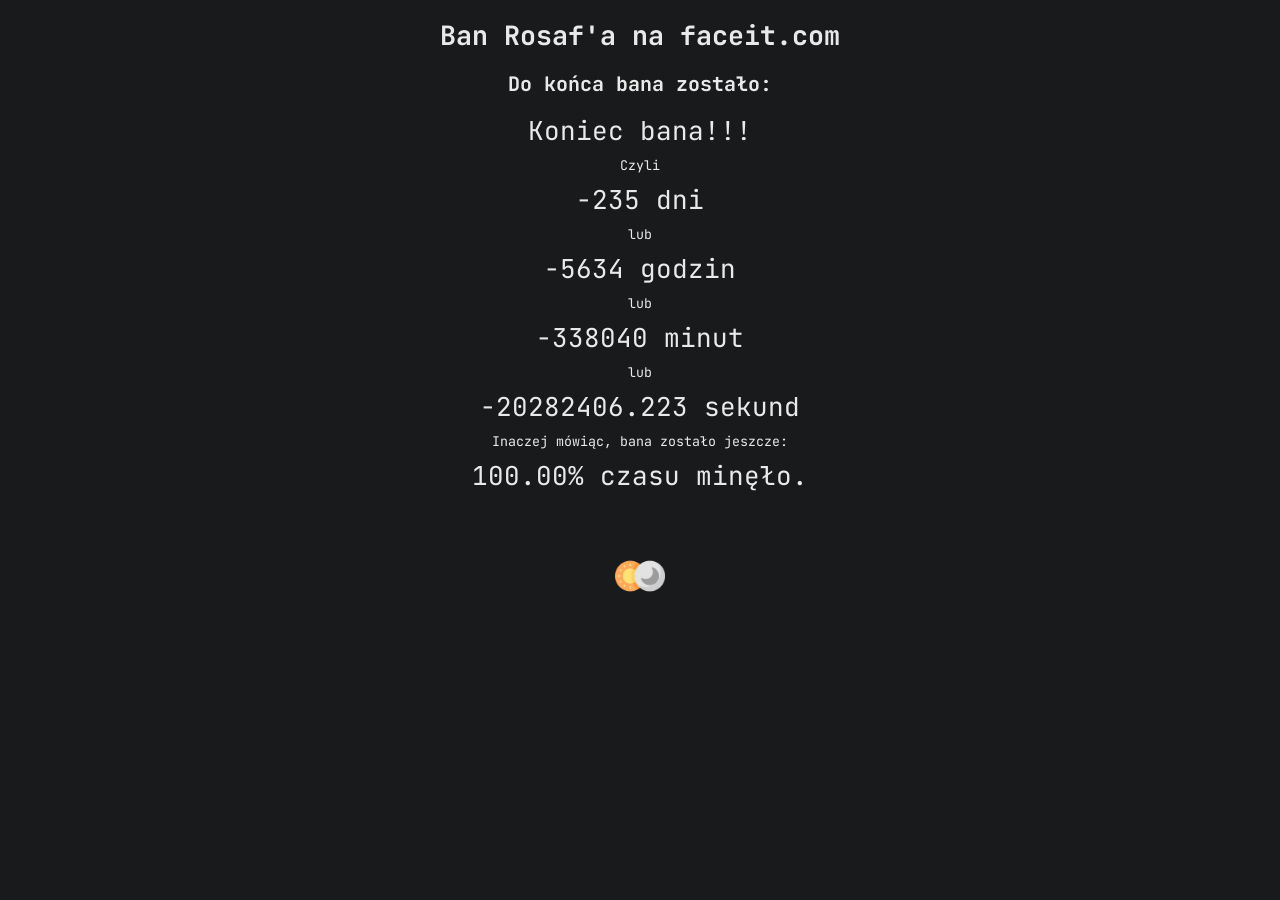
<file: index.html>
<!DOCTYPE html>
<html lang="en">
<head>
    <meta charset="UTF-8">
    <meta name="viewport" content="width=device-width, initial-scale=1.0">
    <title>Ban Rosaf'a</title>
    <link href="https://fonts.googleapis.com/css2?family=JetBrains+Mono&display=swap" rel="stylesheet">
    <link rel="stylesheet" href="style.css">
    <script src="script.js"></script>
</head>
<body>
    <h1 id="title">Ban Rosaf'a na <a href="https://www.faceit.com/pl/players/RosafGames">faceit.com</a></h1>
    <h2>Do końca bana zostało:</h2>
    <div id="countdown"></div>
    Czyli
    <div id="days"></div>
    lub
    <div id="hours"></div>
    lub
    <div id="minutes"></div>
    lub
    <div id="seconds"></div>
    Inaczej mówiąc, bana zostało jeszcze:
    <div id="percent"></div>
    <img id="clickableImage" src="light-dark.png" height="50px">
</body>
</html>
</file>
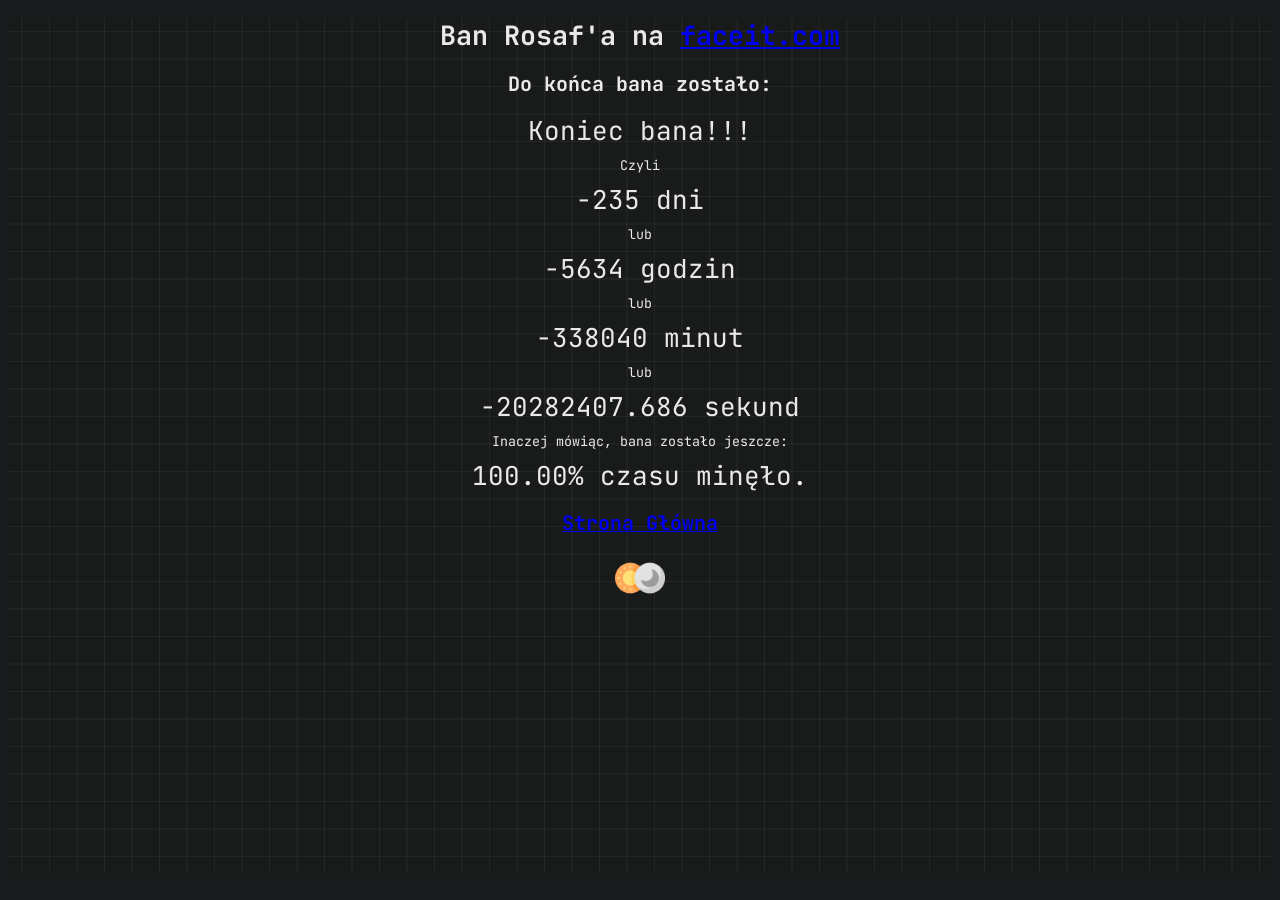
<file: ban-dark.html>
<!DOCTYPE html>
<html lang="en">
<head>
    <meta charset="UTF-8">
    <meta name="viewport" content="width=device-width, initial-scale=1.0">
    <title>Ban Rosaf'a</title>
    <link href="https://fonts.googleapis.com/css2?family=JetBrains+Mono&display=swap" rel="stylesheet">
    <link rel="stylesheet" href="dark.css">
    <script src="script.js"></script>
</head>
<body>
    <div class="container">
        <h1 id="title">Ban Rosaf'a na <a href="https://www.faceit.com/pl/players/RosafGames">faceit.com</a></h1>
        <h2>Do końca bana zostało:</h2>
        <div id="countdown"></div>
        Czyli
        <div id="days"></div>
        lub
        <div id="hours"></div>
        lub
        <div id="minutes"></div>
        lub
        <div id="seconds"></div>
        Inaczej mówiąc, bana zostało jeszcze:
        <div id="percent"></div>
        <a href="stronaglowna-dark.html"><h2>Strona Główna</h2></a>
        <a href="ban-light.html"><img src="light-dark.png" height="50px"></a>
    </div>
</body>
</html>
</file>
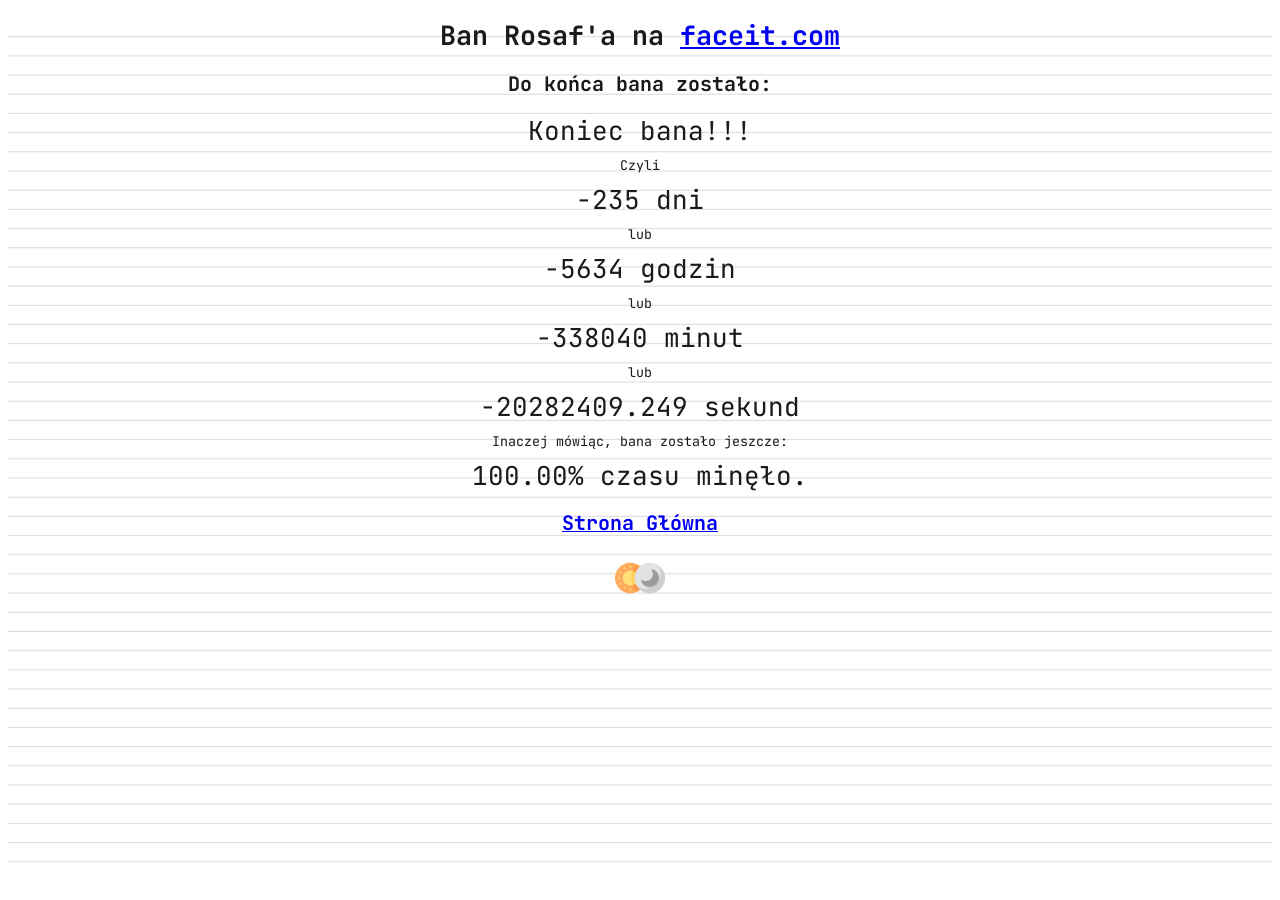
<file: ban-light.html>
<!DOCTYPE html>
<html lang="en">
<head>
    <meta charset="UTF-8">
    <meta name="viewport" content="width=device-width, initial-scale=1.0">
    <title>Ban Rosaf'a</title>
    <link href="https://fonts.googleapis.com/css2?family=JetBrains+Mono&display=swap" rel="stylesheet">
    <link rel="stylesheet" href="light.css">
    <script src="script.js"></script>
</head>
<body>
    <div class="container">
        <h1 id="title">Ban Rosaf'a na <a href="https://www.faceit.com/pl/players/RosafGames">faceit.com</a></h1>
        <h2>Do końca bana zostało:</h2>
        <div id="countdown"></div>
        Czyli
        <div id="days"></div>
        lub
        <div id="hours"></div>
        lub
        <div id="minutes"></div>
        lub
        <div id="seconds"></div>
        Inaczej mówiąc, bana zostało jeszcze:
        <div id="percent"></div>
        <a href="stronaglowna-light.html"><h2>Strona Główna</h2></a>
    <a href="ban-dark.html"><img src="light-dark.png" height="50px"></a>
    </div>
</body>
</html>
</file>
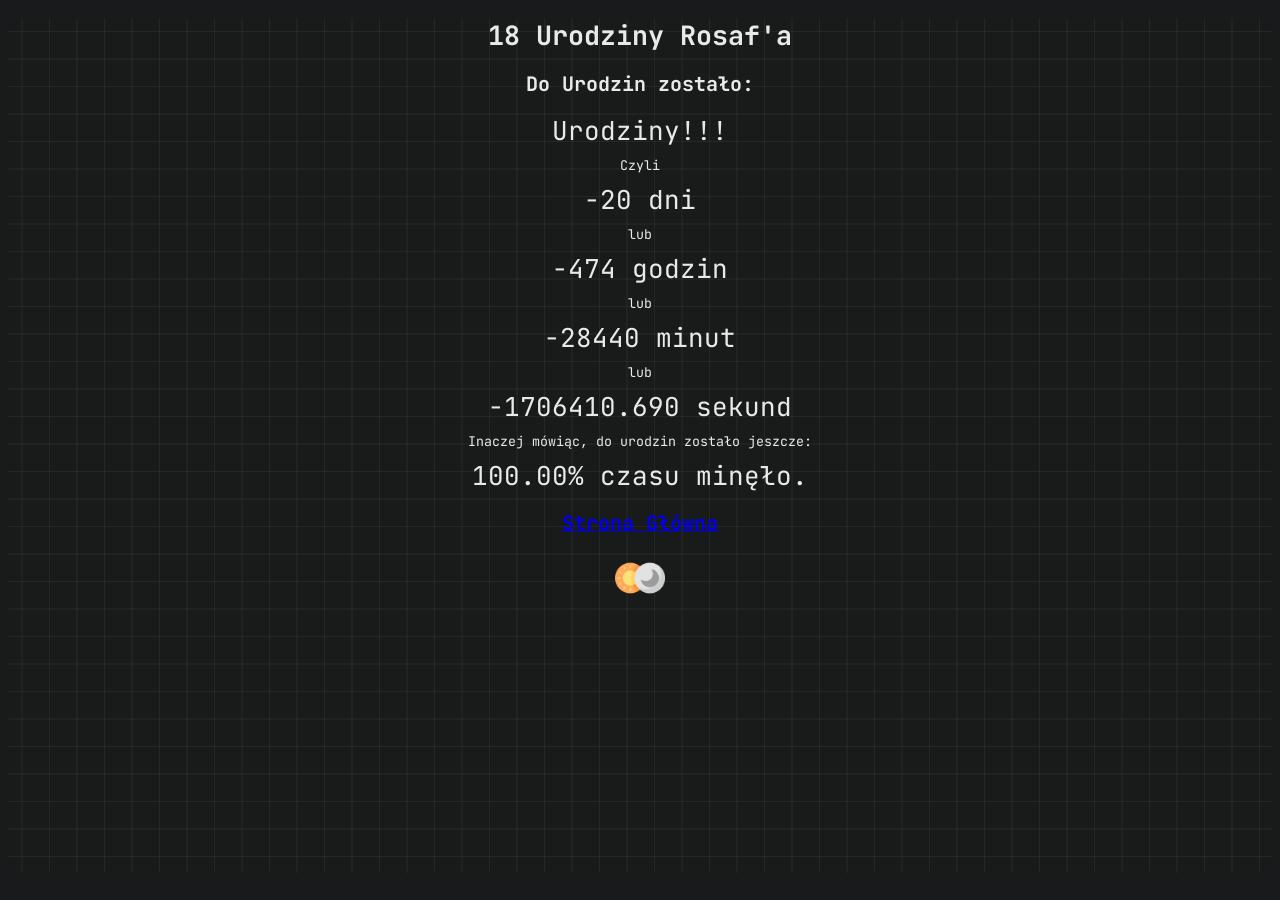
<file: osiemnascielat-dark.html>
<!DOCTYPE html>
<html lang="en">
<head>
    <meta charset="UTF-8">
    <meta name="viewport" content="width=device-width, initial-scale=1.0">
    <title>Do 18 Urodzin</title>
    <link href="https://fonts.googleapis.com/css2?family=JetBrains+Mono&display=swap" rel="stylesheet">
    <link rel="stylesheet" href="<!DOCTYPE html>
<html lang="en">
<head>
    <meta charset="UTF-8">
    <meta name="viewport" content="width=device-width, initial-scale=1.0">
    <title>Ban Rosaf'a</title>
    <link href="https://fonts.googleapis.com/css2?family=JetBrains+Mono&display=swap" rel="stylesheet">
    <link rel="stylesheet" href="osiemnascielat-dark.css">
    <script src="osiemnascielat.js"></script>
</head>
<body>
    <div class="container">
        <h1 id="title">18 Urodziny Rosaf'a</h1>
        <h2>Do Urodzin zostało:</h2>
        <div id="countdown"></div>
        Czyli
        <div id="days"></div>
        lub
        <div id="hours"></div>
        lub
        <div id="minutes"></div>
        lub
        <div id="seconds"></div>
        Inaczej mówiąc, do urodzin zostało jeszcze:
        <div id="percent"></div>
        <a href="stronaglowna-dark.html"><h2>Strona Główna</h2></a>
        <a href="osiemnascielat-light.html"><img src="light-dark.png" height="50px"></a>
    </div>
</body>
</html>
</file>
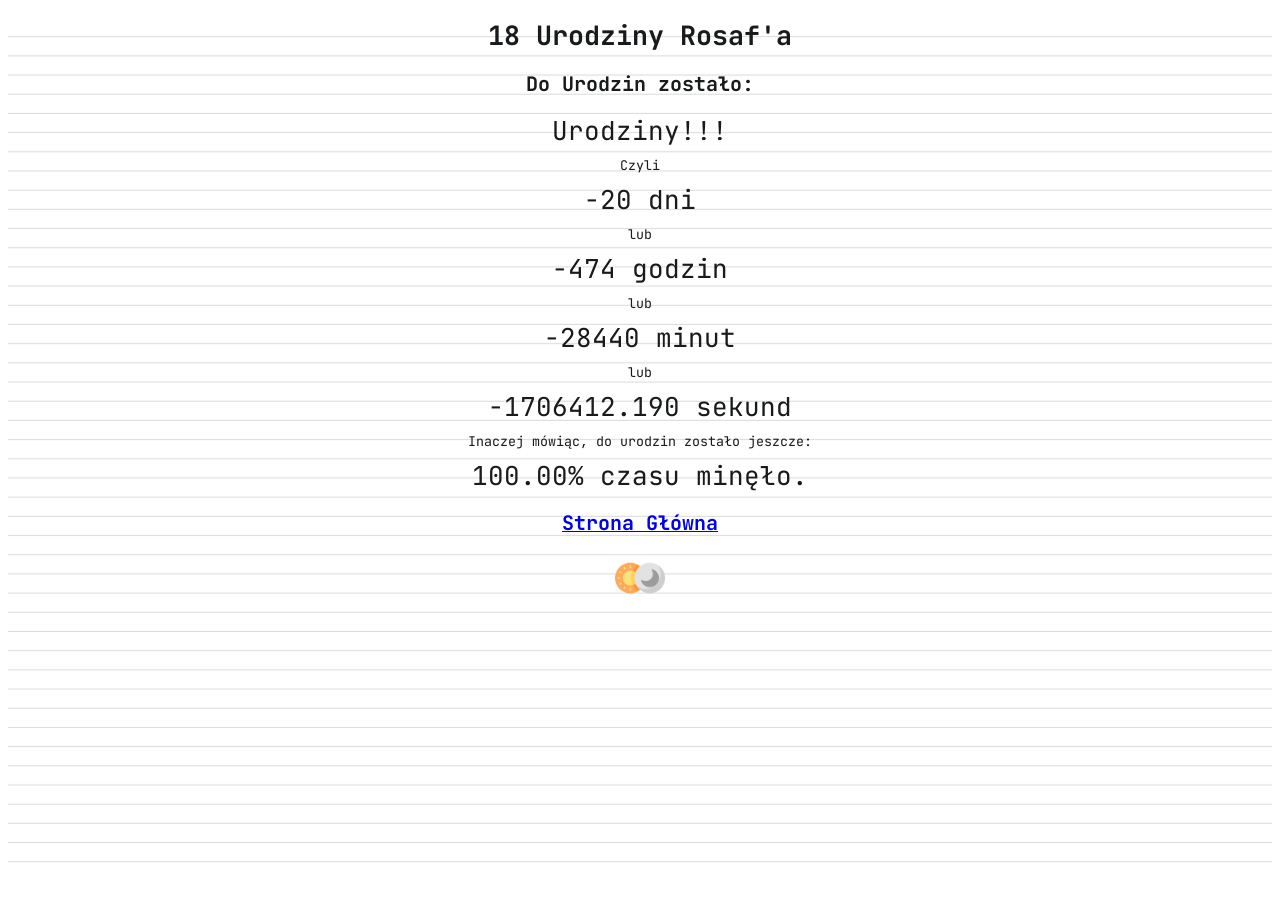
<file: osiemnascielat-light.html>
<!DOCTYPE html>
<html lang="en">
<head>
    <meta charset="UTF-8">
    <meta name="viewport" content="width=device-width, initial-scale=1.0">
    <title>18 Urodziny Rosaf'a</title>
    <link href="https://fonts.googleapis.com/css2?family=JetBrains+Mono&display=swap" rel="stylesheet">
    <link rel="stylesheet" href="osiemnascielat-light.css">
    <script src="osiemnascielat.js"></script>
</head>
<body>
    <div class="container">
        <h1 id="title">18 Urodziny Rosaf'a</h1>
        <h2>Do Urodzin zostało:</h2>
        <div id="countdown"></div>
        Czyli
        <div id="days"></div>
        lub
        <div id="hours"></div>
        lub
        <div id="minutes"></div>
        lub
        <div id="seconds"></div>
        Inaczej mówiąc, do urodzin zostało jeszcze:
        <div id="percent"></div>
        <a href="stronaglowna-light.html"><h2>Strona Główna</h2></a>
        <a href="osiemnascielat-dark.html"><img src="light-dark.png" height="50px"></a>
    </div>
</body>
</html>
</file>
<file: style.css>
body {
    font-family: 'JetBrains Mono';
    background-color: #181A1B;
    color: rgb(233, 233, 233);
    text-align: center;
    margin: 8;
    font-size: 13.3333px;
/* jednolity kolor hiperłączy */
a {
    text-decoration: none;
    color: rgb(233, 233, 233);
}

a:visited {
    color: rgb(233, 233, 233);
}
a:hover {
    color: rgb(233, 233, 233);
}
a:active {
    color: rgb(233, 233, 233);
}
#title {
    text-align: center;
}
#countdown {
    font-size: 26px;
    margin: 8px;
}
#days {
    font-size: 26px;
    margin: 8px;
}
#hours {
    font-size: 26px;
    margin: 8px;
}
#minutes {
    font-size: 26px;
    margin: 8px;
}
#seconds {
    font-size: 26px;
    margin: 8px;
}
#percent {
    font-size: 26px;
    margin: 8px;
}
#clickableImage {
    margin-top: 50px;
}
}
</file>
<file: dark.css>
.container {
    width: 100%;
    height: 95vh;
    --color: rgba(66, 66, 66, 0.3);
    background-color: #191a1a;
    background-image: linear-gradient(0deg, transparent 24%, var(--color) 25%, var(--color) 26%, transparent 27%,transparent 74%, var(--color) 75%, var(--color) 76%, transparent 77%,transparent),
        linear-gradient(90deg, transparent 24%, var(--color) 25%, var(--color) 26%, transparent 27%,transparent 74%, var(--color) 75%, var(--color) 76%, transparent 77%,transparent);
    background-size: 55px 55px;
  }
body {
    font-family: 'JetBrains Mono';
    background-color: #181A1B;
    color: rgb(233, 233, 233);
    text-align: center;
    margin: 8;
    font-size: 13.3333px;
}
#title {
    text-align: center;
}
#countdown {
    font-size: 26px;
    margin: 8px;
}
#days {
    font-size: 26px;
    margin: 8px;
}
#hours {
    font-size: 26px;
    margin: 8px;
}
#minutes {
    font-size: 26px;
    margin: 8px;
}
#seconds {
    font-size: 26px;
    margin: 8px;
}
#percent {
    font-size: 26px;
    margin: 8px;
}
#clickableImage {
    margin-top: 50px;
}
</file>
<file: light.css>
.container {
    width: 100%;
    height: 95vh;
    background-image: linear-gradient(#ffffff 1.1rem, #ccc 1.2rem);
    background-size: 100% 1.2rem;
  }
body {
    font-family: 'JetBrains Mono';
    background-color: #ffffff;
    color: #181A1B;
    text-align: center;
    margin: 8;
    font-size: 13.3333px;
}
#title {
    text-align: center;
}
#countdown {
    font-size: 26px;
    margin: 8px;
}
#days {
    font-size: 26px;
    margin: 8px;
}
#hours {
    font-size: 26px;
    margin: 8px;
}
#minutes {
    font-size: 26px;
    margin: 8px;
}
#seconds {
    font-size: 26px;
    margin: 8px;
}
#percent {
    font-size: 26px;
    margin: 8px;
}
#clickableImage {
    margin-top: 50px;
}
</file>
<file: osiemnascielat-dark.css>
.container {
    width: 100%;
    height: 95vh;
    --color: rgba(66, 66, 66, 0.3);
    background-color: #191a1a;
    background-image: linear-gradient(0deg, transparent 24%, var(--color) 25%, var(--color) 26%, transparent 27%,transparent 74%, var(--color) 75%, var(--color) 76%, transparent 77%,transparent),
        linear-gradient(90deg, transparent 24%, var(--color) 25%, var(--color) 26%, transparent 27%,transparent 74%, var(--color) 75%, var(--color) 76%, transparent 77%,transparent);
    background-size: 55px 55px;
  }
body {
    font-family: 'JetBrains Mono';
    background-color: #181A1B;
    color: rgb(233, 233, 233);
    text-align: center;
    margin: 8;
    font-size: 13.3333px;
}
#title {
    text-align: center;
}
#countdown {
    font-size: 26px;
    margin: 8px;
}
#days {
    font-size: 26px;
    margin: 8px;
}
#hours {
    font-size: 26px;
    margin: 8px;
}
#minutes {
    font-size: 26px;
    margin: 8px;
}
#seconds {
    font-size: 26px;
    margin: 8px;
}
#percent {
    font-size: 26px;
    margin: 8px;
}
#clickableImage {
    margin-top: 50px;
}
</file>
<file: osiemnascielat-light.css>
.container {
    width: 100%;
    height: 95vh;
    background-image: linear-gradient(#ffffff 1.1rem, #ccc 1.2rem);
    background-size: 100% 1.2rem;
  }
body {
    font-family: 'JetBrains Mono';
    background-color: #ffffff;
    color: #181A1B;
    text-align: center;
    margin: 8;
    font-size: 13.3333px;
}
#title {
    text-align: center;
}
#countdown {
    font-size: 26px;
    margin: 8px;
}
#days {
    font-size: 26px;
    margin: 8px;
}
#hours {
    font-size: 26px;
    margin: 8px;
}
#minutes {
    font-size: 26px;
    margin: 8px;
}
#seconds {
    font-size: 26px;
    margin: 8px;
}
#percent {
    font-size: 26px;
    margin: 8px;
}
#clickableImage {
    margin-top: 50px;
}
</file>
